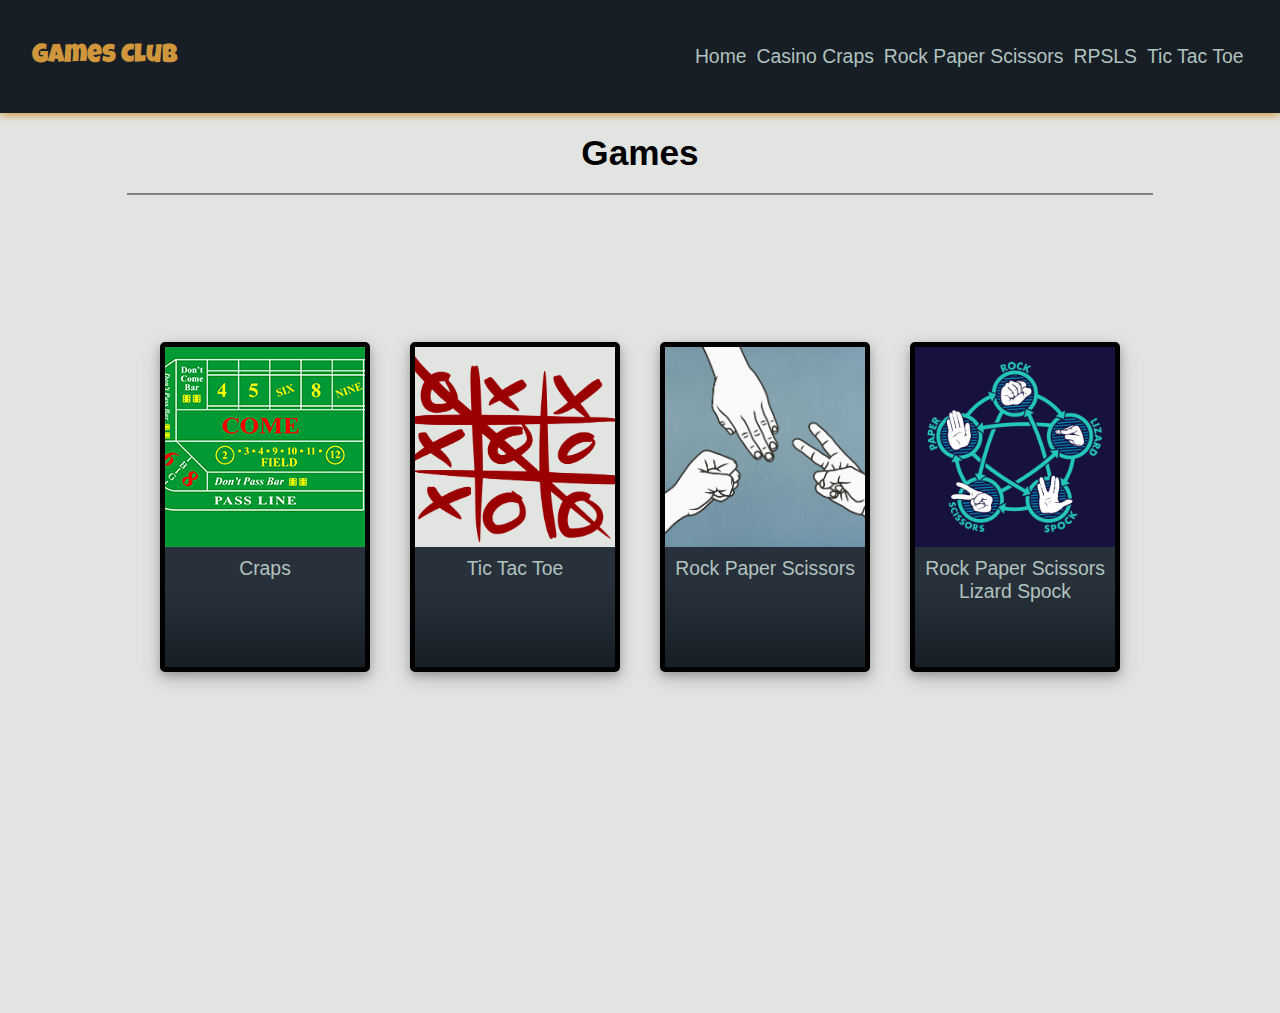
<file: index.html>
<!DOCTYPE html>
<html lang="en">
<head>
    <meta charset="UTF-8">
    <meta name="viewport" content="width=device-width, initial-scale=1.0">
    <title>Games Club</title>
    <link href="css/styles.css" rel="stylesheet">
    <link rel="icon" href="http://example.com/favicon.png">
    <link rel="preconnect" href="https://fonts.googleapis.com">
    <link rel="preconnect" href="https://fonts.gstatic.com" crossorigin>
    <link href="https://fonts.googleapis.com/css2?family=Luckiest+Guy&display=swap" rel="stylesheet">
</head>
<body>
    <header>
        <a href="index.html"><h1>Games Club</h1></a>
        <nav>
            <ul>
                <li><a href="index.html" class="nav-links">Home</a></li>
                <li><a href="./content/craps.html" class="nav-links">Casino Craps</a></li>
                <li><a href="./content/rockPaperScissors.html" class="nav-links">Rock Paper Scissors</a></li>
                <li><a href="./content/rpsls.html" class="nav-links">RPSLS</a></li>
                <li><a href="./content/ttt.html" class="nav-links">Tic Tac Toe</a></li>
            </ul>
        </nav>
    </header>
    <main>
        <aside>

        </aside>
        <section>
            <h2>Games</h2>
            <hr>
            <div class="view">
            <a href="./content/craps.html" class="card-link">
                <div class="card">
                <img src="Images/CrapsTable.png">
                <div class="footnote">Craps</div>
            </div>
            </a>
            <a href="./content/ttt.html" class="card-link">
            <div class="card">
                <img src="Images/Tic_tac_toe.svg.png">
                <div class="footnote">Tic Tac Toe</div>
            </div>
            </a>
            <a href="./content/rockPaperScissors.html" class="card-link">
            <div class="card">
                <img src="Images/rps.jpeg">
                <div class="footnote">Rock Paper Scissors</div>
            </div>
            </a>
            <a href="./content/rpsls.html" class="card-link">
                <div class="card">
                    <img src="Images/rpsls.png">
                    <div class="footnote">Rock Paper Scissors Lizard Spock</div>
                </div>
                </a>
            </div>

        </section>
        <aside>

        </aside>
    </main>
    
</body>
</html>
</file>
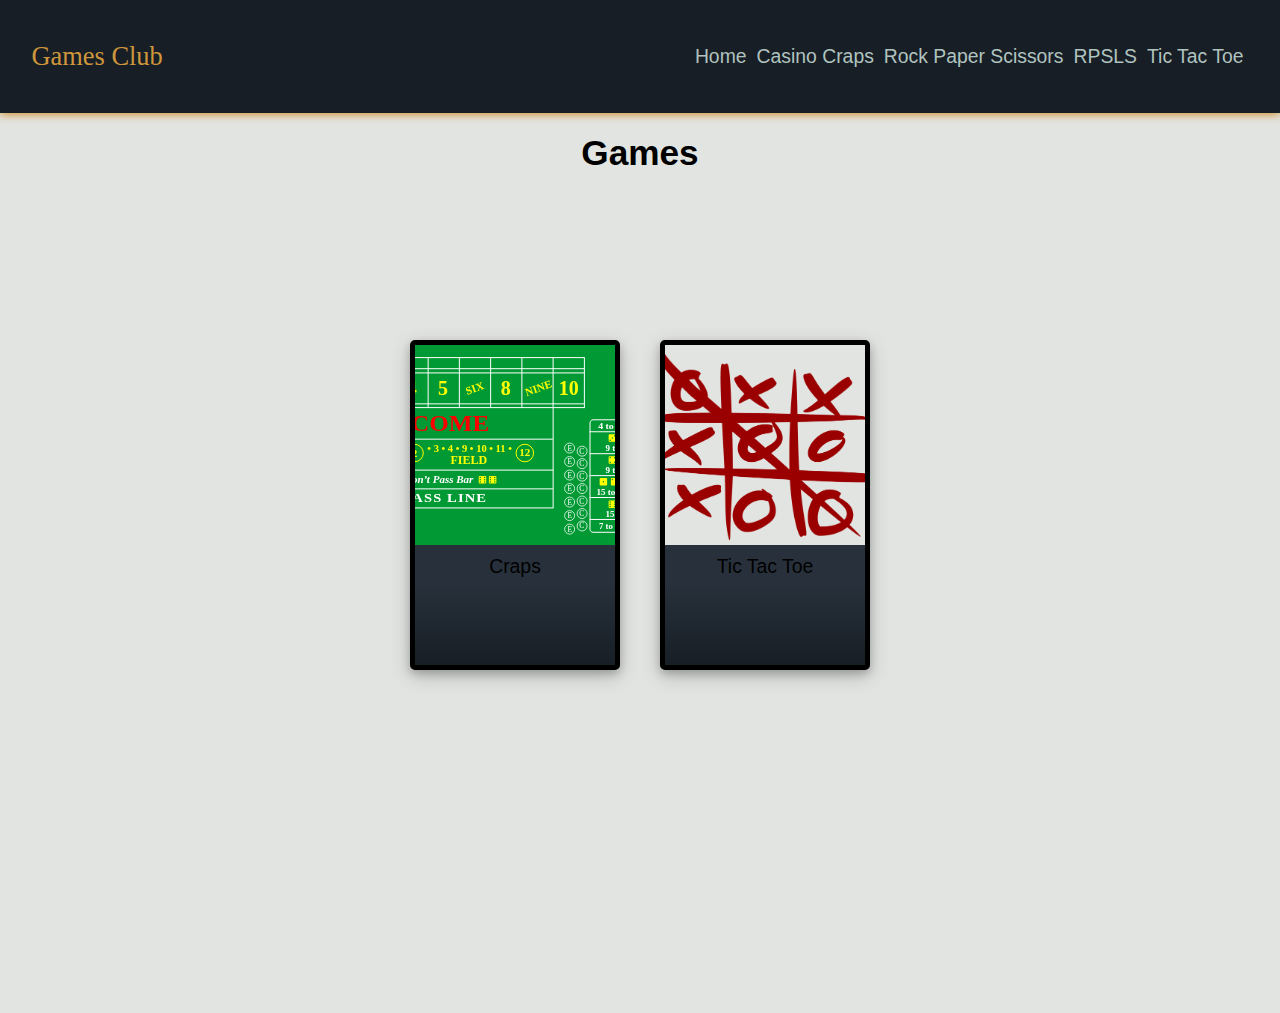
<file: index0.html>
<!DOCTYPE html>
<html lang="en">
<head>
    <meta charset="UTF-8">
    <meta name="viewport" content="width=device-width, initial-scale=1.0">
    <title>Games Club</title>
    <link href="css/styles.css" rel="stylesheet">
    <link rel="icon" href="http://example.com/favicon.png">
</head>
<body>
    <header>
        <h1>Games Club</h1>
        <nav>
            <ul>
                <li><a href="index0.html" class="nav-links">Home</a></li>
                <li><a href="../gamesClub/content/craps.html" class="nav-links">Casino Craps</a></li>
                <li><a href="../gamesClub/content/rockPaperScissors.html" class="nav-links">Rock Paper Scissors</a></li>
                <li><a href="../gamesClub/content/rpsls.html" class="nav-links">RPSLS</a></li>
                <li><a href="../gamesClub/content/ttt.html" class="nav-links">Tic Tac Toe</a></li>
            </ul>
        </nav>
    </header>
    <main>
        <aside>

        </aside>
        <section>
            <h2>Games</h2>
            <div class="view">
            <div class="card">
                <img src="Images/CrapsTable.svg">
                <div class="footnote">Craps</div>
            </div>
            <div class="card">
                <img src="Images/Tic_tac_toe.svg.png">
                <div class="footnote">Tic Tac Toe</div>
            </div>
            
            </div>

        </section>
        <aside>

        </aside>
    </main>
    
</body>
</html>
</file>
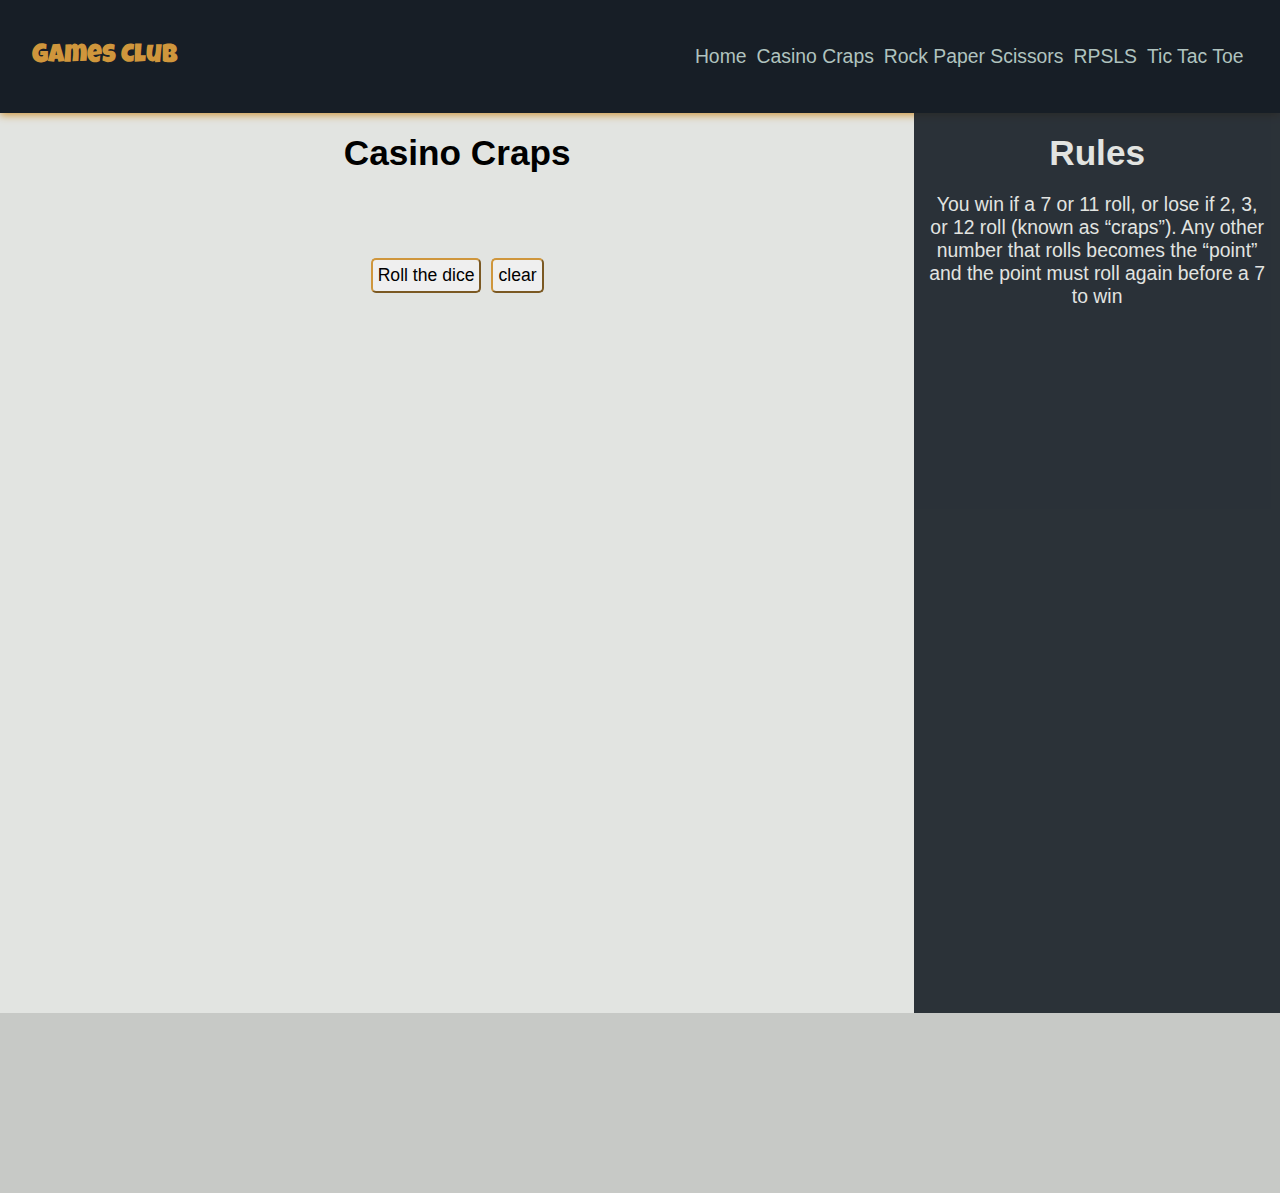
<file: content/craps.html>
<!DOCTYPE html>
<html lang="en">
<head>
    <meta charset="UTF-8">
    <meta name="viewport" content="width=device-width, initial-scale=1.0">
    <title>Craps</title>
    <link href="../css/styles.css" rel="stylesheet">
    <link rel="preconnect" href="https://fonts.googleapis.com">
    <link rel="preconnect" href="https://fonts.gstatic.com" crossorigin>
    <link href="https://fonts.googleapis.com/css2?family=Luckiest+Guy&display=swap" rel="stylesheet">
</head>
<body>
    <header>
        <a href="../index.html"><h1>Games Club</h1></a>
        <nav>
            <ul>
                <li><a href="../index.html" class="nav-links">Home</a></li>
                <li><a href="craps.html" class="nav-links">Casino Craps</a></li>
                <li><a href="rockPaperScissors.html" class="nav-links">Rock Paper Scissors</a></li>
                <li><a href="rpsls.html" class="nav-links">RPSLS</a></li>
                <li><a href="ttt.html" class="nav-links">Tic Tac Toe</a></li>
            </ul>
        </nav>
    </header>
    <main>
        <aside>

        </aside>
        <section>
            <h2>Casino Craps</h2>
            <div id="results">
            <output id="point"></output>
            <output id="sum"></output>
            <output id="winner"></output>
            </div>
            <form>
                <input type="button" id="dice" value="Roll the dice">
                <input type="button" id="clear" value="clear">
            </form>

        </section>
        <aside class="side-bar">
            <h2>Rules</h2>
            <p class="rules">You win if a 7 or 11 roll, or lose if 2, 3, or 12 roll (known as “craps”). Any other number that rolls becomes the “point” and the point must roll again before a 7 to win</p>

        </aside>
    </main>
    <footer>

    </footer>
    <script src="../js/craps.js"></script>
</body>
</html>
</file>
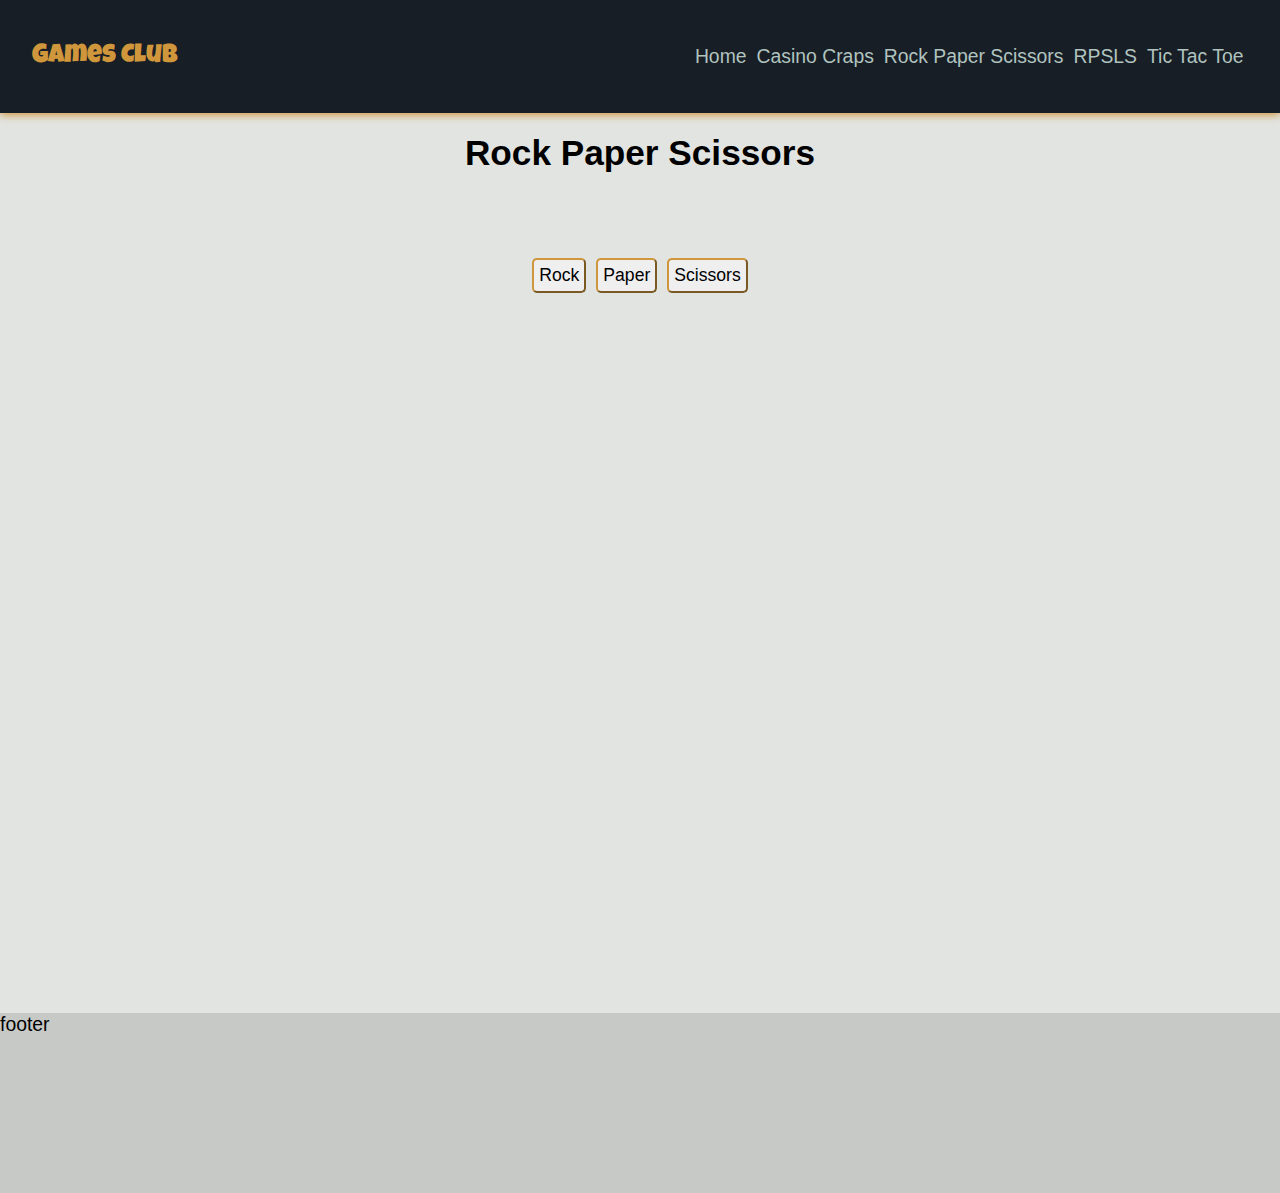
<file: content/rockPaperScissors.html>
<!DOCTYPE html>
<html lang="en">
<head>
    <meta charset="UTF-8">
    <meta name="viewport" content="width=device-width, initial-scale=1.0">
    <title>Rock Paper Scissors</title>
    <link href="../css/styles.css" rel="stylesheet">
    <link rel="preconnect" href="https://fonts.googleapis.com">
    <link rel="preconnect" href="https://fonts.gstatic.com" crossorigin>
    <link href="https://fonts.googleapis.com/css2?family=Luckiest+Guy&display=swap" rel="stylesheet">
</head>
<body>
    <header>
        <a href="../index.html"><h1>Games Club</h1></a>
        <nav>
            <ul>
                <li><a href="../index.html" class="nav-links">Home</a></li>
                <li><a href="craps.html" class="nav-links">Casino Craps</a></li>
                <li><a href="rockPaperScissors.html" class="nav-links">Rock Paper Scissors</a></li>
                <li><a href="rpsls.html" class="nav-links">RPSLS</a></li>
                <li><a href="ttt.html" class="nav-links">Tic Tac Toe</a></li>
            </ul>
        </nav>
    </header>
    <main>
        <aside>

        </aside>
        <section>
            <h2>Rock Paper Scissors</h2>
            <div id="results">
                <output id="player"></output>
                <output id="computer"></output>
                <output id="winner"></output>
            </div>
            <form>
                <input type="button" id="rock" class="player" value="Rock">
                <input type="button" id="paper" class="player" value="Paper">
                <input type="button" id="scissors" class="player" value="Scissors">
            </form>

        </section>
        <aside>

        </aside>
    </main>
    <footer>
          <p>footer</p>  
    </footer>
    <script src="../js/rps.js"></script>
</body>
</html>
</file>
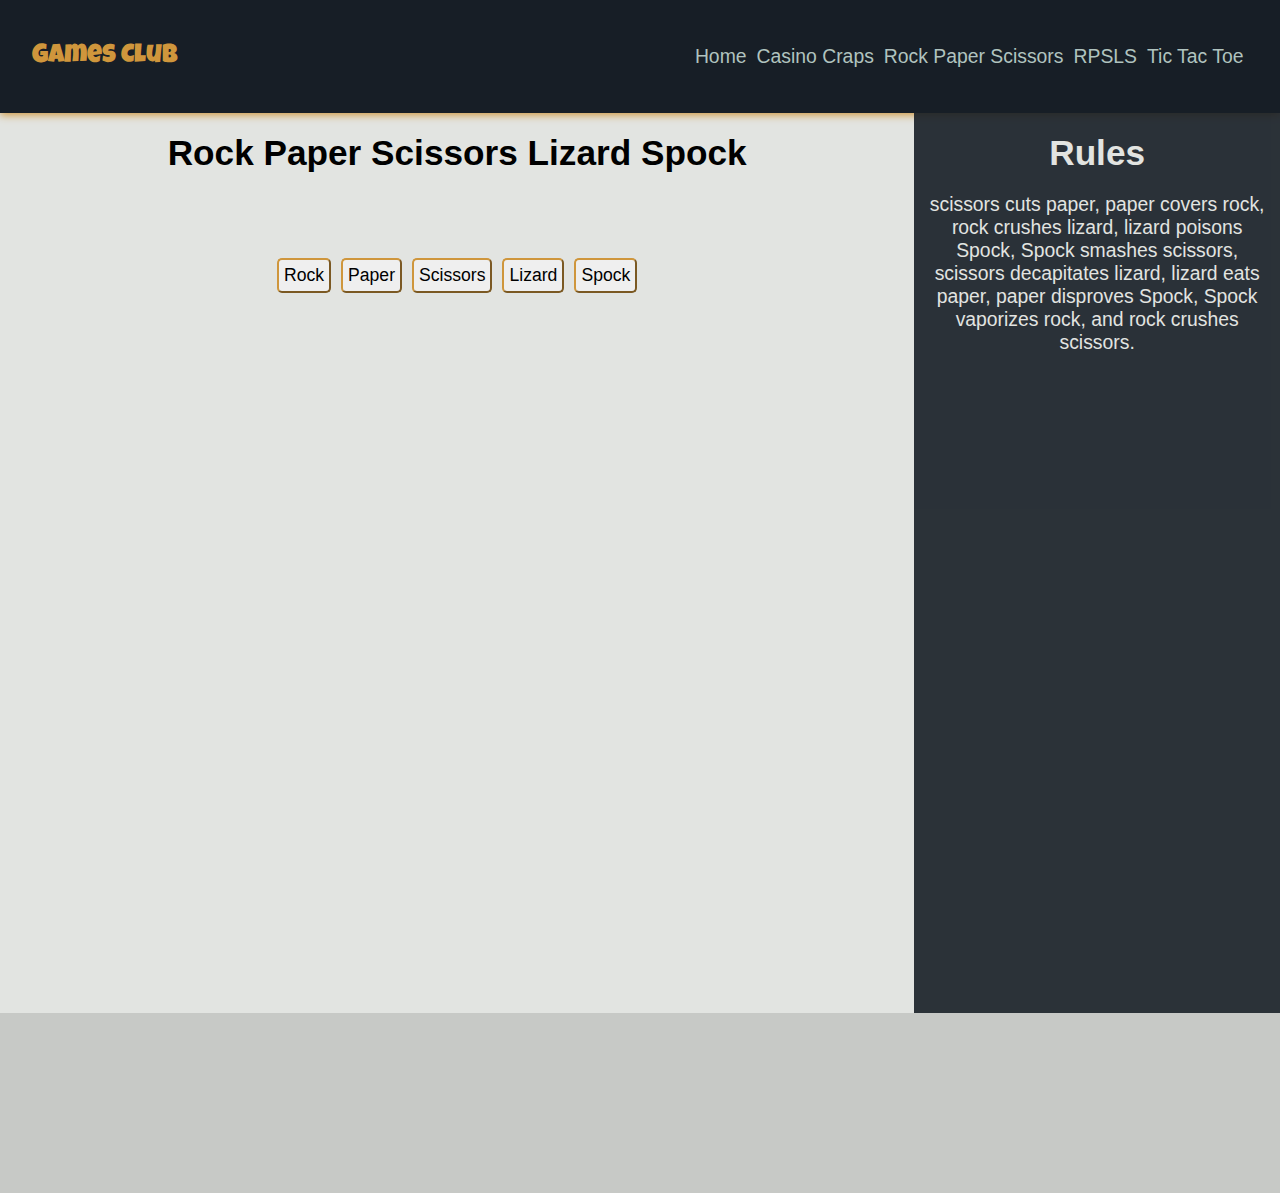
<file: content/rpsls.html>
<!DOCTYPE html>
<html lang="en">
<head>
    <meta charset="UTF-8">
    <meta name="viewport" content="width=device-width, initial-scale=1.0">
    <title>Rock Paper Scissors Lizard Spock</title>
    <link href="../css/styles.css" rel="stylesheet">
    <link rel="preconnect" href="https://fonts.googleapis.com">
    <link rel="preconnect" href="https://fonts.gstatic.com" crossorigin>
    <link href="https://fonts.googleapis.com/css2?family=Luckiest+Guy&display=swap" rel="stylesheet">
</head>
<body>
    <header>
        <a href="../index.html"><h1>Games Club</h1></a>
        <nav>
            <ul>
                <li><a href="../index.html" class="nav-links">Home</a></li>
                <li><a href="craps.html" class="nav-links">Casino Craps</a></li>
                <li><a href="rockPaperScissors.html" class="nav-links">Rock Paper Scissors</a></li>
                <li><a href="rpsls.html" class="nav-links">RPSLS</a></li>
                <li><a href="ttt.html" class="nav-links">Tic Tac Toe</a></li>
            </ul>
        </nav>
    </header>
    <main>
        <aside>

        </aside>
        <section>
            <h2>Rock Paper Scissors Lizard Spock</h2>
            <div id="results">
                <output id="player"></output>
                <output id="computer"></output>
                <output id="winner"></output>
            </div>
            <form>
                <input type="button" class="player" id="rock" value="Rock">
                <input type="button" class="player" id="paper" value="Paper">
                <input type="button" class="player" id="scissors" value="Scissors">
                <input type="button" class="player" id="lizard" value="Lizard">
                <input type="button" class="player" id="spock" value="Spock">
            </form>
        </section>
        <aside class="side-bar">
            <h2>Rules</h2>
            <p class="rules">scissors cuts paper, paper covers rock, rock crushes lizard, lizard poisons Spock, Spock smashes scissors, scissors decapitates lizard, lizard eats paper, paper disproves Spock, Spock vaporizes rock, and rock crushes scissors.</p>

        </aside>
    </main>
    <footer>

    </footer>
    <script src="../js/rpsls.js"></script>
</body>
</html>
</file>
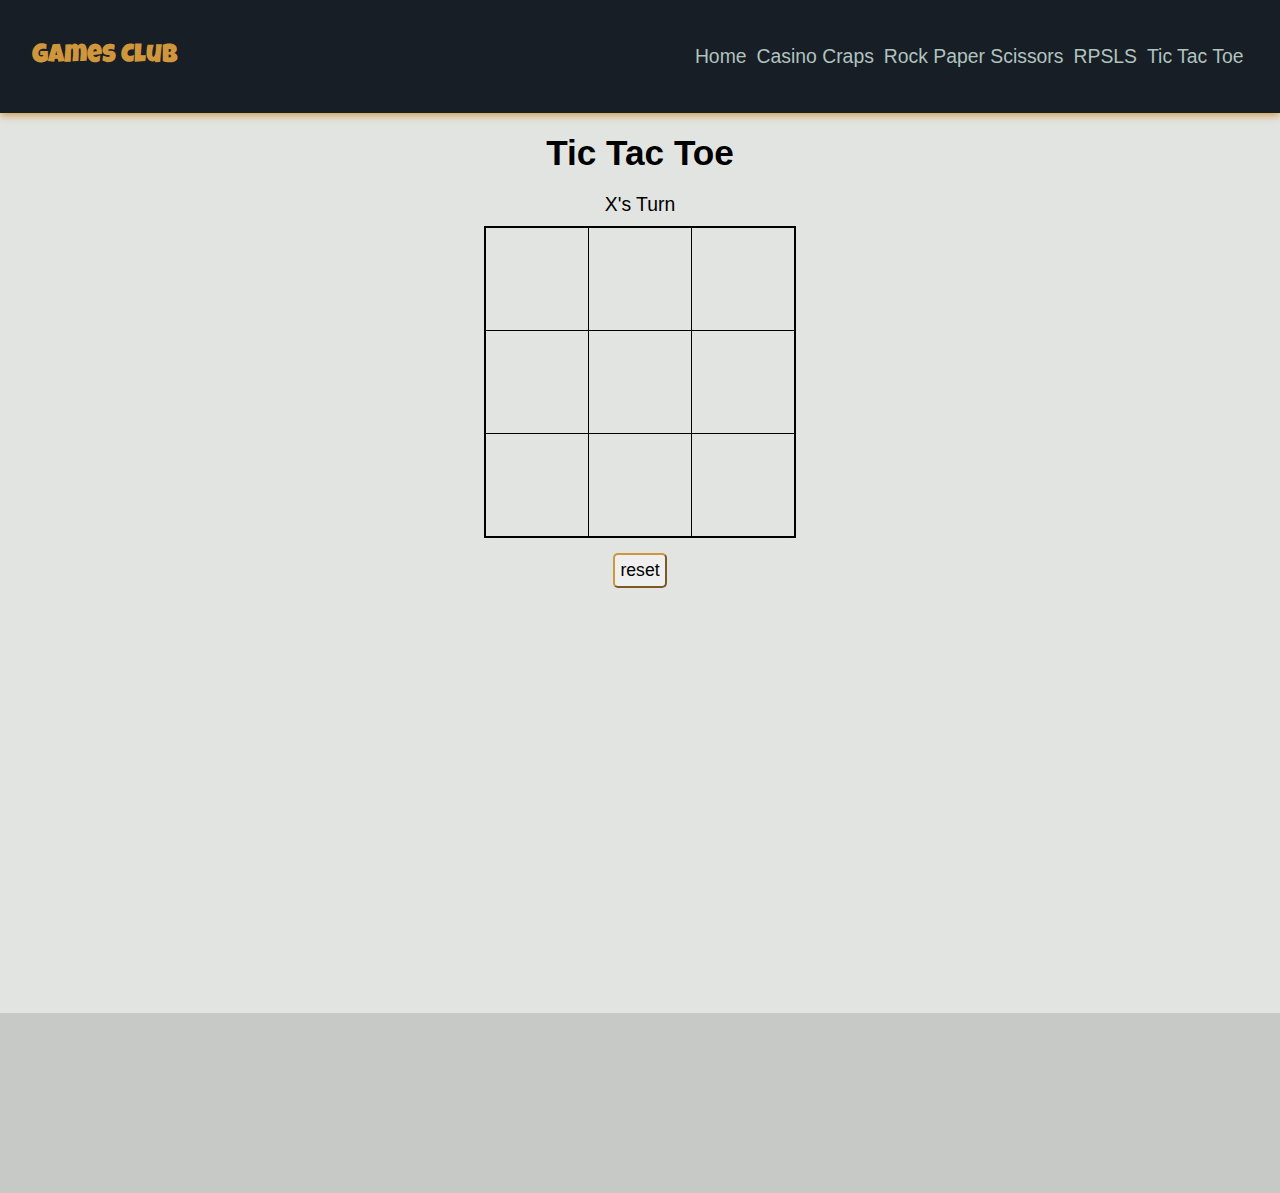
<file: content/ttt.html>
<!DOCTYPE html>
<html lang="en">
<head>
    <meta charset="UTF-8">
    <meta name="viewport" content="width=device-width, initial-scale=1.0">
    <title>Tic Tac Toe</title>
    <link href="../css/styles.css" rel="stylesheet">
    <link rel="preconnect" href="https://fonts.googleapis.com">
    <link rel="preconnect" href="https://fonts.gstatic.com" crossorigin>
    <link href="https://fonts.googleapis.com/css2?family=Luckiest+Guy&display=swap" rel="stylesheet">
</head>
<body>
    <header>
        <a href="../index.html"><h1>Games Club</h1></a>
        <nav>
            <ul>
                <li><a href="../index.html" class="nav-links">Home</a></li>
                <li><a href="craps.html" class="nav-links">Casino Craps</a></li>
                <li><a href="rockPaperScissors.html" class="nav-links">Rock Paper Scissors</a></li>
                <li><a href="rpsls.html" class="nav-links">RPSLS</a></li>
                <li><a href="ttt.html" class="nav-links">Tic Tac Toe</a></li>
            </ul>
        </nav>
    </header>
    <main>
        <aside>

        </aside>
        <section>
            <h2>Tic Tac Toe</h2>
            <div class="flex-container">
                <output id="winner"></output> 
            <table id="board">
                <tr>
                    <td id="0"></td>
                    <td id="1"></td>
                    <td id="2"></td>
                </tr>
                <tr>
                    <td id="3"></td>
                    <td id="4"></td>
                    <td id="5"></td>
                </tr>
                <tr>
                    <td id="6"></td>
                    <td id="7"></td>
                    <td id="8"></td>
                </tr>
            </table>
            </div>  
            <form>
                <input type="button" id="wipe" value="reset">
            </form>
        </section>
        <aside>
            
        </aside>
    </main>
    <footer>
        
    </footer>
    <script src="../js/ttt.js"></script>
</body>
</html>
</file>
<file: css/styles.css>
/* Test */
*{
    margin: 0px;
    font-size: 1.1rem;
    font-family:sans-serif
}
ul{
    list-style-type: none;
    display: flex;
    flex-direction: column;
    justify-content:space-between;
}
.nav-links{
    text-decoration: none;
    color: #b0c3bf;
    text-align: center;
    margin: 5px;

}
header{
    display: flex;
    flex-direction: column;
    justify-content: space-between;
    align-items: center;
    background-color: #171e26;
    padding: 3.5vh;
    box-shadow: 0px 2px 8px #cf963c;
    z-index: 10;
    /* width: 100%; */
    min-height: 50px;
    /* min-height: 26px; */
}
h1{
    color: #cf963c;
    font-size: 1.5rem;
    font-family: "Luckiest Guy", cursive;
    font-weight: 400;
}
body{
    background-color: #e2e4e1; 
    /* background-color: #363838;  */
    
}
main{
    height: 100vh;
    display: flex;
    flex-direction: column;
    /* overflow: scroll; */
}
h2{
    text-align: center;
    padding: 20px;
    font-size: 3em;
}
form{
    display: flex;
    align-items: center;
    justify-content: center;
}

.nav-links:hover{
    text-decoration: underline;
    color: #cf963c;
}
.nav-links:active{
    color: #a97b31;
}
table, th, td{
    border: 1px solid black;
    border-collapse: collapse;
}
td{
    height: 100px;
    width: 100px;
    text-align: center;
    font-size: 80px;
}

.flex-container{
    display: flex;
    align-items: center;
    justify-content: center;
    flex-direction: column;
}
td:hover{
    background-color: lightblue;
    cursor: pointer;
    transform: scale(1.1);
}
#board{
    display: flex;
    justify-content: center;
    align-items: center;
    margin: 10px;
}
#results{
    display: flex;
    justify-content: center;
    align-items: center;
    margin: 10px;
    padding: 10px;
    margin-left: 10vw;
    margin-right: 10vw;
}
#results > output{
    margin: 10px;
}
footer{
    background-color:#c7c9c6;
    height: 20vh;
    /* position:absolute; */
    width: 100vw;
}
input{
    border-color: #cf963c;
    margin: 5px;
    border-radius: 5px;
    font-size: xx-large;
}
input:active{
    border: 2px inset green;
    background-color:#bbbbbb;
}
.rules{
    text-align: center;
    margin-left: 30vw;
    margin-right: 30vw;
}

.view{
    display: flex;
    /* justify-content: center; */
    /* flex-wrap: wrap; */
    overflow-x: auto;
    margin-top: 5em;
    margin-bottom: 5em;
    margin-left: auto;
    margin-right: auto;
    width: 80%;
    padding: 30px
}
.view::-webkit-scrollbar{
    display: none;
}
.card{
    border: 5px solid black;
    border-radius: 5px;
    margin: 20px;
    box-shadow: 0 4px 8px 0 rgba(0, 0, 0, 0.2), 0 6px 20px 0 rgba(0, 0, 0, 0.19);
    /* overflow: hidden; */
    /* white-space: nowrap; */
    height: auto;
    text-decoration: none;
    transition-duration: .5s;
    transition-timing-function: ease-out;
    background-color:#e2e4e1;
    margin-bottom: 2em;
    z-index: 999;
    overflow-y: visible;
    max-width: 200px;
    animation-name: slideIn;
    animation-duration: 1s;
    animation-timing-function:cubic-bezier(0.445, 0.05, 0.55, 0.95)
}
.card:hover{
    transform: scale(1.1);
    transition-duration: .2s;
    transition-timing-function:ease-in-out ;
    box-shadow: -5px 20px 10px 5px rgba(0, 0, 0, 0.2), 5px 20px 10px 5px rgba(0, 0, 0, 0.19);
    color: #cf963c;
    
}
.card:active{
    color: #cf963c;
}
a.card-link{
    text-decoration: none;
    color:#b0c3bf
}
img{
    display: block;
    max-height: 400px;
    /* width: 100%; */
    max-width: 20em;
    height: 200px;
    width: 200px;
    filter: blur();
    object-fit: cover;
    left: 0px;
    
}
.footnote{
    text-align: center;
    height: 100px;
    background-color: #363838;
    padding: 10px 0;
    /* background-image: linear-gradient(#363838 10%, #171e26); */
    background-image: linear-gradient(#28313b 30%, #171e26);
    text-wrap: wrap;
    width: 100%;
}
form{
    display: flex;
    flex-wrap: wrap;
}
a{
    text-decoration: none;
}
hr{
    border: solid 1px;
    width: 80%;
    margin-left: auto;
    margin-right: auto;
}
section{
    width: 100%;
}
@keyframes slideIn {
    /* 0% {position: fixed; left: -10px;}
    10% {position: fixed; left: 10%;}
    20% {position: fixed; left:  20%;}
    30% {position: fixed; left:  30%;}
    40% {position: fixed; left:  40%;}
    50% {position: fixed; left:  50%;}
    60% {position: fixed; left:  60%;}
    60% {position: fixed; left:  70%;}
    60% {position: fixed; left:  80%;}
    60% {position: fixed; left:  90%;}
    100% {position: static; left: auto;} */
    0% {transform: translateX(-1200px);}
    100% {transform: translatex(0);}
}
@media (min-width: 815px){
    header{
        flex-direction: row;
    }
    ul{
        flex-direction: row;
    }
    input{
        padding: 5px;
        font-size: 1rem;
    }
    main{
        flex-direction: row;
        justify-content:baseline;
    }
    h2{
        font-size: 2rem;
    }
    section{
        flex-grow: 1;
        align-items: center;
    }
    .rules{
        margin-left: 1vw;
        margin-right: 1vw;
        
    }
    .side-bar{
        background-color:#171e26;
        color: #e2e4e1;
        opacity: 0.9;
        width: 40vw;
        z-index: 2;
    }
    .view{
        justify-content: center;
    }
}
</file>
